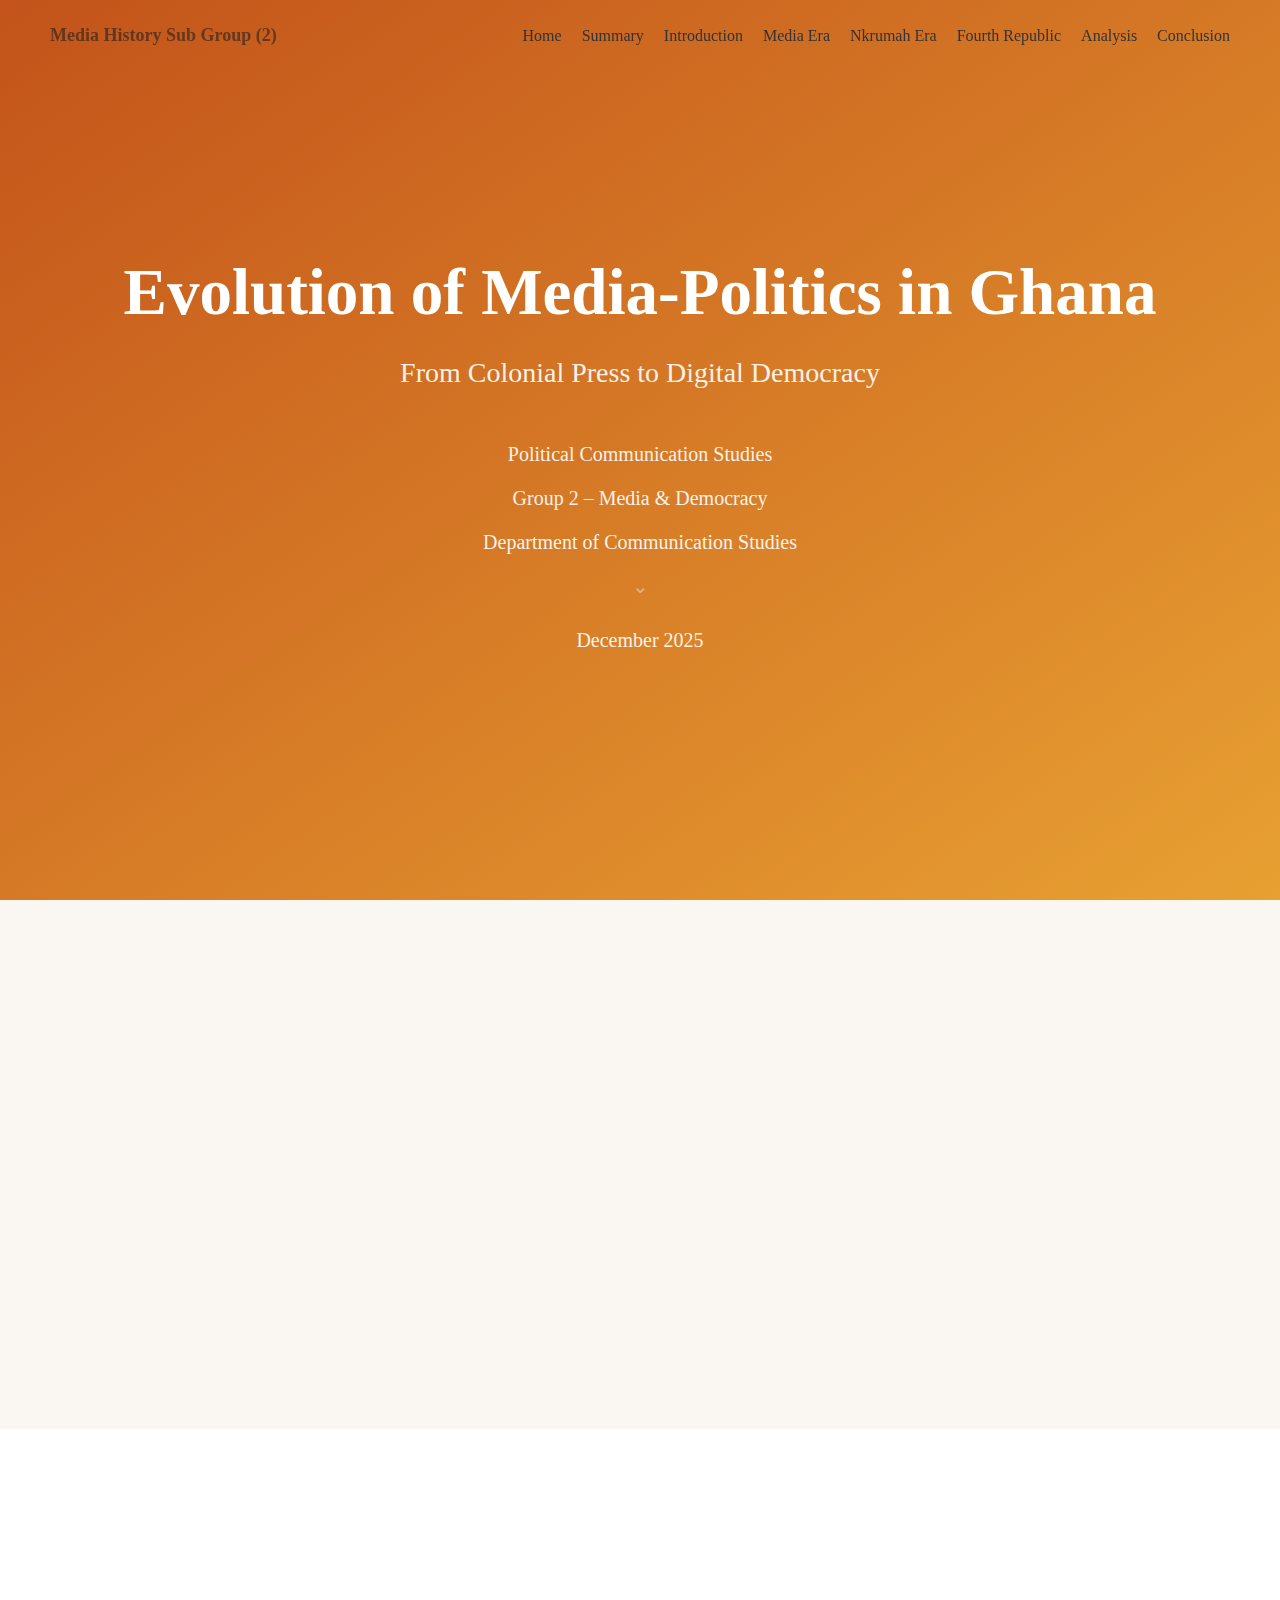
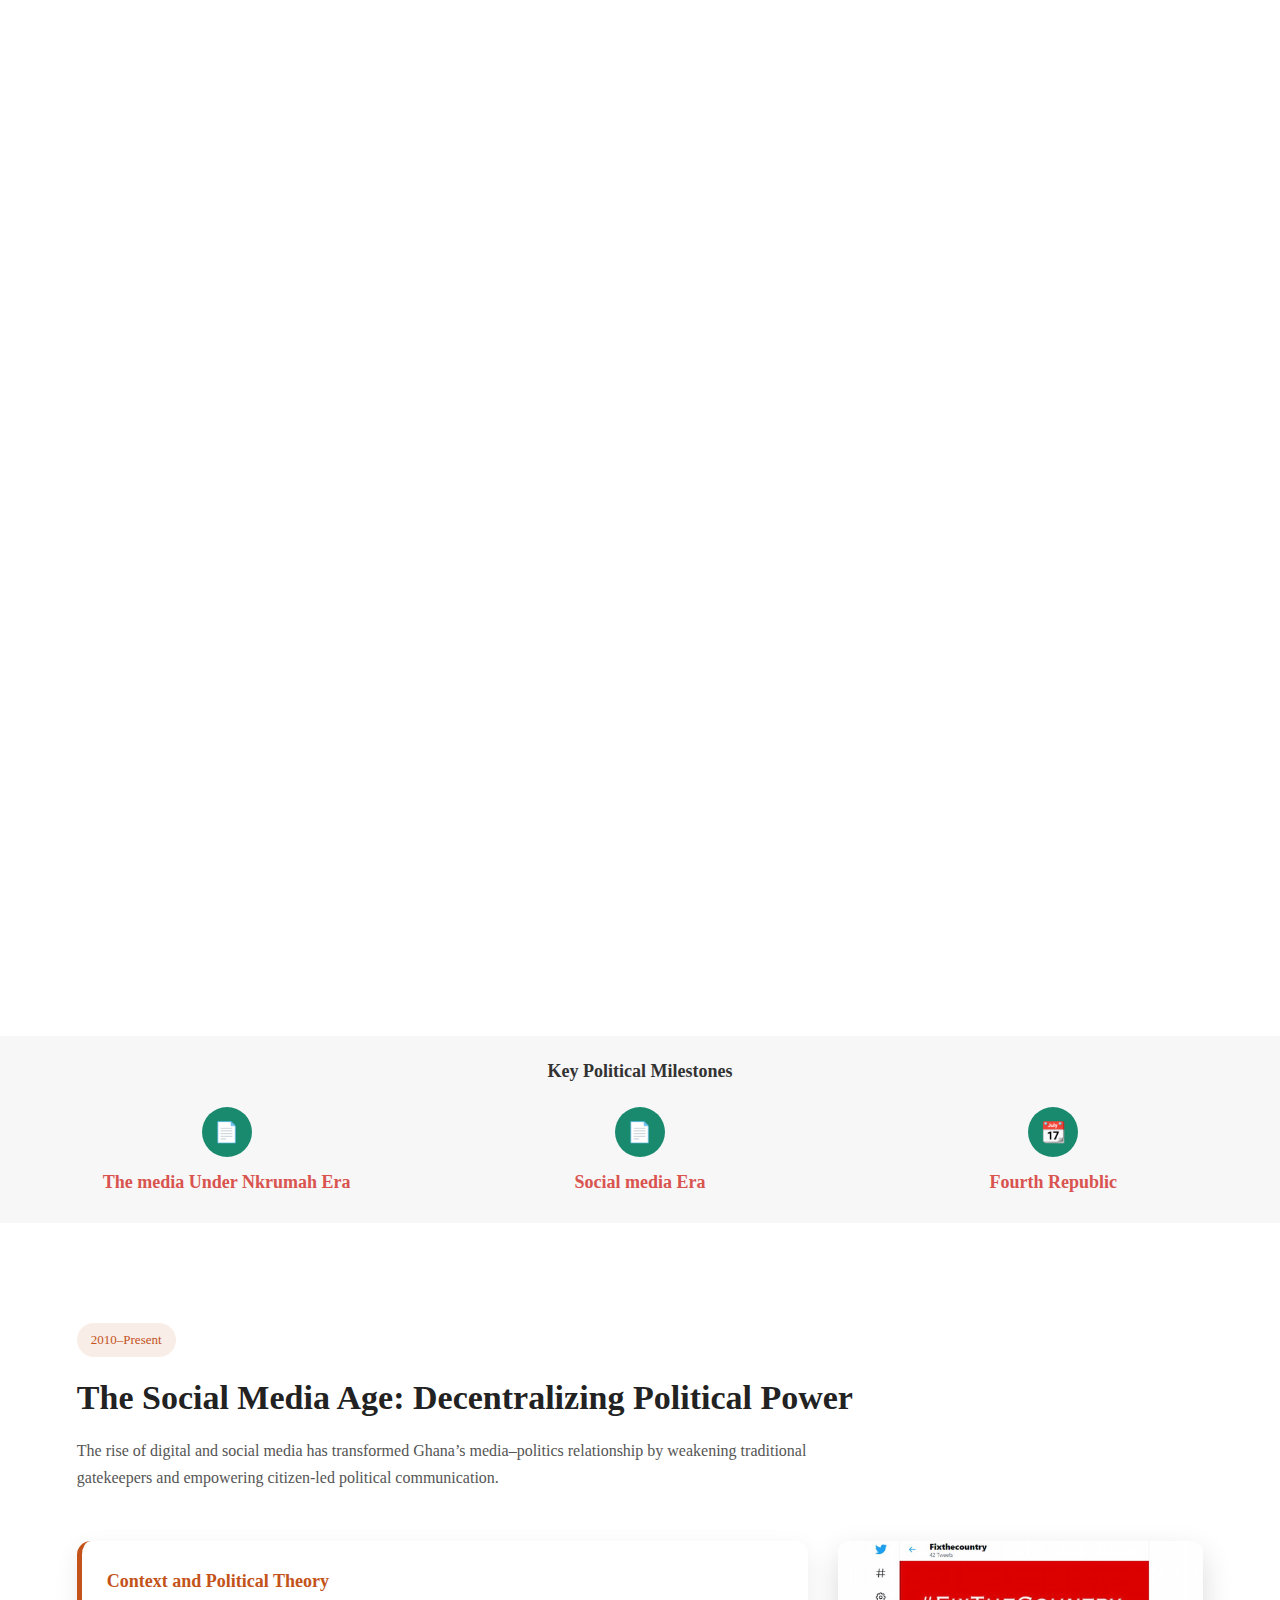
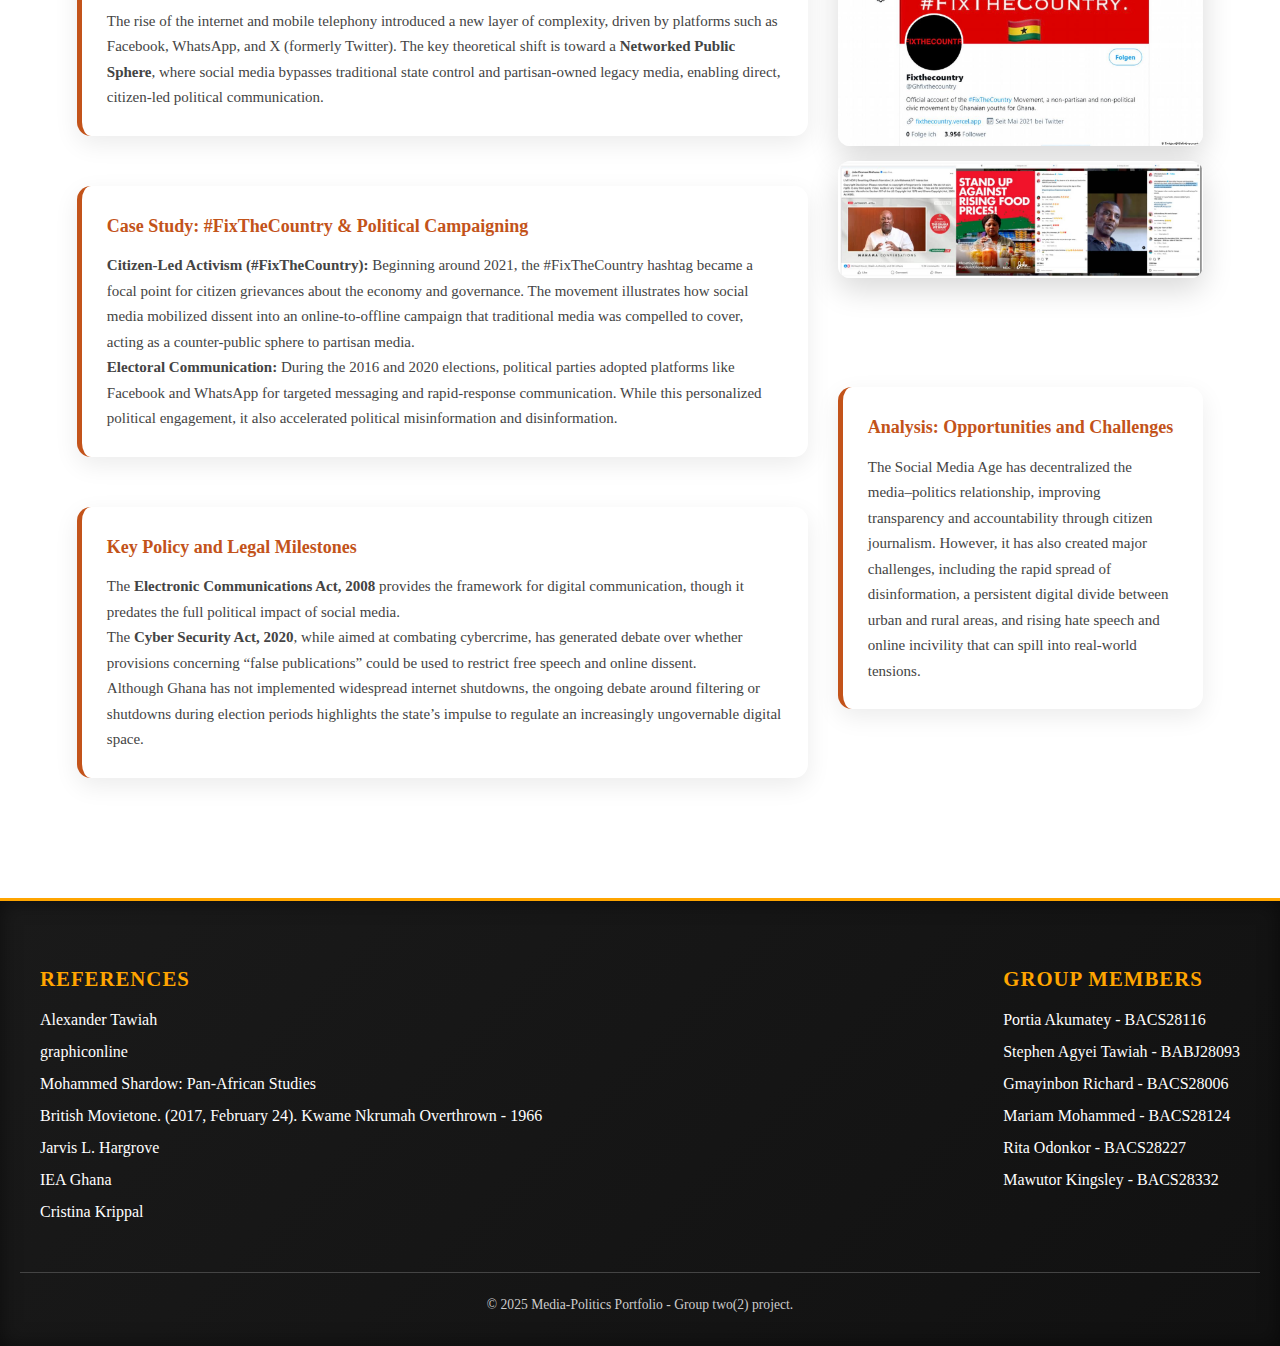
<file: index.html>
<!DOCTYPE html>
<html lang="en">
<head>
    <meta charset="UTF-8">
    <meta name="viewport" content="width=device-width, initial-scale=1.0">
    <title>Media-Politics Portfolio</title>
    <link rel="stylesheet" href="style.css">
</head>
<body>

<!-- NAVBAR -->
<header id="navbar">
    <div class="logo">Media History Sub Group (2)</div>
    <div class="menu-btn" onclick="toggleMenu()">
    <span></span>
    <span></span>
    <span></span>
</div>

    <nav>
        <ul>
            <li><a href="#home" class="active">Home</a></li>
            <li><a href="#summary">Summary</a></li>
            <li><a href="#intro">Introduction</a></li>
            <li><a href="#social-media-era">Media Era</a></li>
            <li><a href="nkrumah.html#nkrumah">Nkrumah Era</a></li>

            <li><a href="Nkrumah.html#republic">Fourth Republic</a></li>
            <li><a href="comclusion.html#analysis">Analysis</a></li>
            <li><a href="comclusion.html#conclusion">Conclusion</a></li>
            
        </ul>
    </nav>
</header>

<!-- COVER PAGE -->
<section id="home" class="cover">
    <h1>Evolution of Media-Politics in Ghana</h1>
    <p><h2>From Colonial Press to Digital Democracy</h2></p>

    <div class="cover-details">
        <p> Political Communication Studies</p>
        <p> Group 2 – Media & Democracy</p>
        <p>Department of Communication Studies</p>
         <div class="mid-arrow">⌄</div>
        <p class="date">December 2025</p>
    </div>
   

</section>
 
<section id="summary" class="summary-section">
    <div class="container">
        <h2 class="section-title fade-on-scroll">Executive Summary</h2>
        <div class="title-underline fade-on-scroll"></div>

        <p class="summary-text fade-on-scroll">
            This portfolio examines the transformative journey of Ghana's media landscape 
            from colonial censorship through post-independence state control to contemporary 
            digital democracy. Spanning three critical eras the 
            Nkrumah's developmental journalism (1957-1966), the Fourth Republic's 
            (1992-present) and Social Media Era (2010 - present )  we analyze how press freedom, political ideology, 
            and technological innovation have shaped democratic discourse. Through case 
            studies of landmark publications, policy analysis, and multimedia evidence, we 
            demonstrate that Ghana's media evolution reflects broader struggles between 
            authoritarian control and democratic expression. The rise of social media 
            activism, exemplified by movements like #FixTheCountry, signals a new chapter 
            where citizens bypass traditional gatekeepers, yet face emerging challenges of 
            misinformation and digital regulation.
        </p>
    </div>
</section>

<section id="intro" class="intro-section">
    <div class="container">

        <!-- Section Title -->
        <h2 class="section-title fade-on-scroll">Introduction</h2>
        <div class="title-underline fade-on-scroll"></div>

        <!-- Two-Column Content Wrapper -->
        <div class="intro-grid">

            <!-- Box 1 -->
            <div class="intro-box fade-on-scroll">
                <h3>Historical Context</h3>
                <p>
                    1957: Ghana gained independence from British colonial rule, with Kwame Nkrumah as prime minister, marking a significant shift in the country's media landscape. The press was largely seen as a tool for nationalism and development.
 1960: Ghana became a republic, with Nkrumah as president. The media was heavily regulated, with the government controlling key outlets.
 1966: Nkrumah was overthrown in a military coup, leading to a period of political instability and media repression.
 1979-1981: Hilla Limann led a civilian government, which was overthrown by Jerry Rawlings. The media continued to face restrictions
                </p>
            </div>

            <!-- Box 2 -->
            <div class="intro-box fade-on-scroll">
                <h3>Media & Nation-Building</h3>
                <p>
                     Accountability: Media holds leaders accountable, exposing corruption and mismanagement, as seen in various investigative journalism pieces.
 Information dissemination: Media informs citizens about government policies, elections, and social issues, shaping public discourse.
 Platform for voices: Media provides a platform for diverse voices and opinions, promoting inclusivity.
 Democracy strengthening: Media promotes transparency, free speech, and citizen engagement, essential for a healthy democracy.

                </p>

                
            </div>
            <div class="intro-box fade-on-scroll">
                <p>
                   1992: Constitution established multiparty democracy (Fourth Republic), guaranteeing press freedom. This marked a significant turning point for Ghana's media.
 1993: Rawlings became president under the new constitution. The media began to flourish, with more outlets and diverse voices.
20 01: John Kufuor became president, marking a peaceful transition. Media continued to grow, with increased focus on accountability.
2009: Atta Mills took office, another peaceful transition. Media played a crucial role in scrutinizing government actions.
 2012: John Mahama became president after Mills' death. Media faced challenges, including attacks on journalists.
 2017: Nana Akufo-Addo became president. Media continues to play a vital role in Ghana's democracy.

                <p>
                   
                </p>
            </div>
            <div class="intro-box fade-on-scroll">
                <p>
                In Ghana's context, media has played a significant role in shaping public discourse, promoting democracy, and holding leaders accountable, with examples including:
 The role of newspapers like the Daily Graphic and Ghanaian Times
 The impact of radio, particularly in local languages
 The rise of online media and citizen journalism
 Challenges faced by journalists, including attacks and intimidation
                </p>

                <p>
                    
                </p>
            </div>

        </div>
    </div>
</section>
<section>
    <div class="milestones-section">
        <h2>Key Political Milestones</h2>
        <div class="milestones-container">
            <div class="milestone">
                <div class="icon flag-icon"></div>
                <div class="year">The media Under Nkrumah Era</div>
                <div class="description"></div>
            </div>
            <div class="milestone">
                <div class="icon document-icon"></div>
                <div class="year">Social media Era </div>
                <div class="description"></div>
            </div>
            <div class="milestone">
                <div class="icon calendar-icon"></div>
                <div class="year">Fourth Republic </div>
                <div class="description"></div>
            </div>
 </section>
 

<section class="media-era" id="social-media-era">

  <!-- SECTION HEADER -->
 <div class="era-header">
    <span class="era-tag">2010–Present</span>
    <h2>The Social Media Age: Decentralizing Political Power</h2>
    <p>
      The rise of digital and social media has transformed Ghana’s media–politics
      relationship by weakening traditional gatekeepers and empowering
      citizen-led political communication.
    </p>
  </div>

  <!-- CONTENT GRID -->
  <div class="era-grid">

    <!-- LEFT: TEXT CONTENT -->
    <div class="era-content">

      <div class="era-card">
        <h3>Context and Political Theory</h3>
        <p>
          The rise of the internet and mobile telephony introduced a new layer of
          complexity, driven by platforms such as Facebook, WhatsApp, and X
          (formerly Twitter). The key theoretical shift is toward a
          <strong>Networked Public Sphere</strong>, where social media bypasses
          traditional state control and partisan-owned legacy media, enabling
          direct, citizen-led political communication.
        </p>
      </div>

      <div class="era-card">
        <h3>Case Study: #FixTheCountry & Political Campaigning</h3>
        <p>
          <strong>Citizen-Led Activism (#FixTheCountry):</strong> Beginning around
          2021, the #FixTheCountry hashtag became a focal point for citizen
          grievances about the economy and governance. The movement illustrates
          how social media mobilized dissent into an online-to-offline campaign
          that traditional media was compelled to cover, acting as a
          counter-public sphere to partisan media.
        </p>
        <p>
          <strong>Electoral Communication:</strong> During the 2016 and 2020
          elections, political parties adopted platforms like Facebook and
          WhatsApp for targeted messaging and rapid-response communication.
          While this personalized political engagement, it also accelerated
          political misinformation and disinformation.
        </p>
      </div>

      <div class="era-card">
        <h3>Key Policy and Legal Milestones</h3>
        <p>
          The <strong>Electronic Communications Act, 2008</strong> provides the
          framework for digital communication, though it predates the full
          political impact of social media.
        </p>
        <p>
          The <strong>Cyber Security Act, 2020</strong>, while aimed at combating
          cybercrime, has generated debate over whether provisions concerning
          “false publications” could be used to restrict free speech and online
          dissent.
        </p>
        <p>
          Although Ghana has not implemented widespread internet shutdowns, the
          ongoing debate around filtering or shutdowns during election periods
          highlights the state’s impulse to regulate an increasingly ungovernable
          digital space.
        </p>
      </div>

    </div>

    <!-- RIGHT: IMAGES -->
<div>
    <div class="era-images">
      <img src="images/media1.jpeg">
      <img src="images/media2.jpeg" alt="Digital political campaigning and citizen engagement">
    </div>
    <br>
    
    <br><br><br>
    <div class="era-card">
        <h3> Analysis: Opportunities and Challenges</h3>
        <p>
          The Social Media Age has decentralized the media–politics relationship,
          improving transparency and accountability through citizen journalism.
          However, it has also created major challenges, including the rapid
          spread of disinformation, a persistent digital divide between urban and
          rural areas, and rising hate speech and online incivility that can spill
          into real-world tensions.
        </p>
      </div>

  </div>
  
</section>

<!-- FOOTER -->
<footer class="site-footer">
    <div class="footer-container">
        <!-- References Section -->
        <div class="footer-references">
            <h3>References</h3>
            <ul>
                <li>Alexander Tawiah</li>
                <li>graphiconline</li>
                <li>Mohammed Shardow: Pan-African Studies</li>
                <li>British Movietone. (2017, February 24). Kwame Nkrumah Overthrown - 1966</li>
                <li>Jarvis L. Hargrove</li>
                <li>IEA Ghana</li>
                <li>Cristina Krippal</li>
            </ul>
        </div>

        <!-- Group Members Section -->
        <div class="footer-group-members">
            <h3>Group Members</h3>
            <ul>
                <li>Portia Akumatey - BACS28116</li>
                <li>Stephen Agyei Tawiah - BABJ28093</li>
                <li>Gmayinbon Richard - BACS28006</li>
                <li>Mariam Mohammed - BACS28124</li>
                <li>Rita Odonkor - BACS28227</li>
                <li>Mawutor Kingsley - BACS28332</li>
            </ul>
        </div>
    </div>
    <p class="footer-bottom">&copy; 2025 Media-Politics Portfolio - Group two(2) project.</p>
</footer>

<script src="script.js"></script>
</body>
</html>
</file>
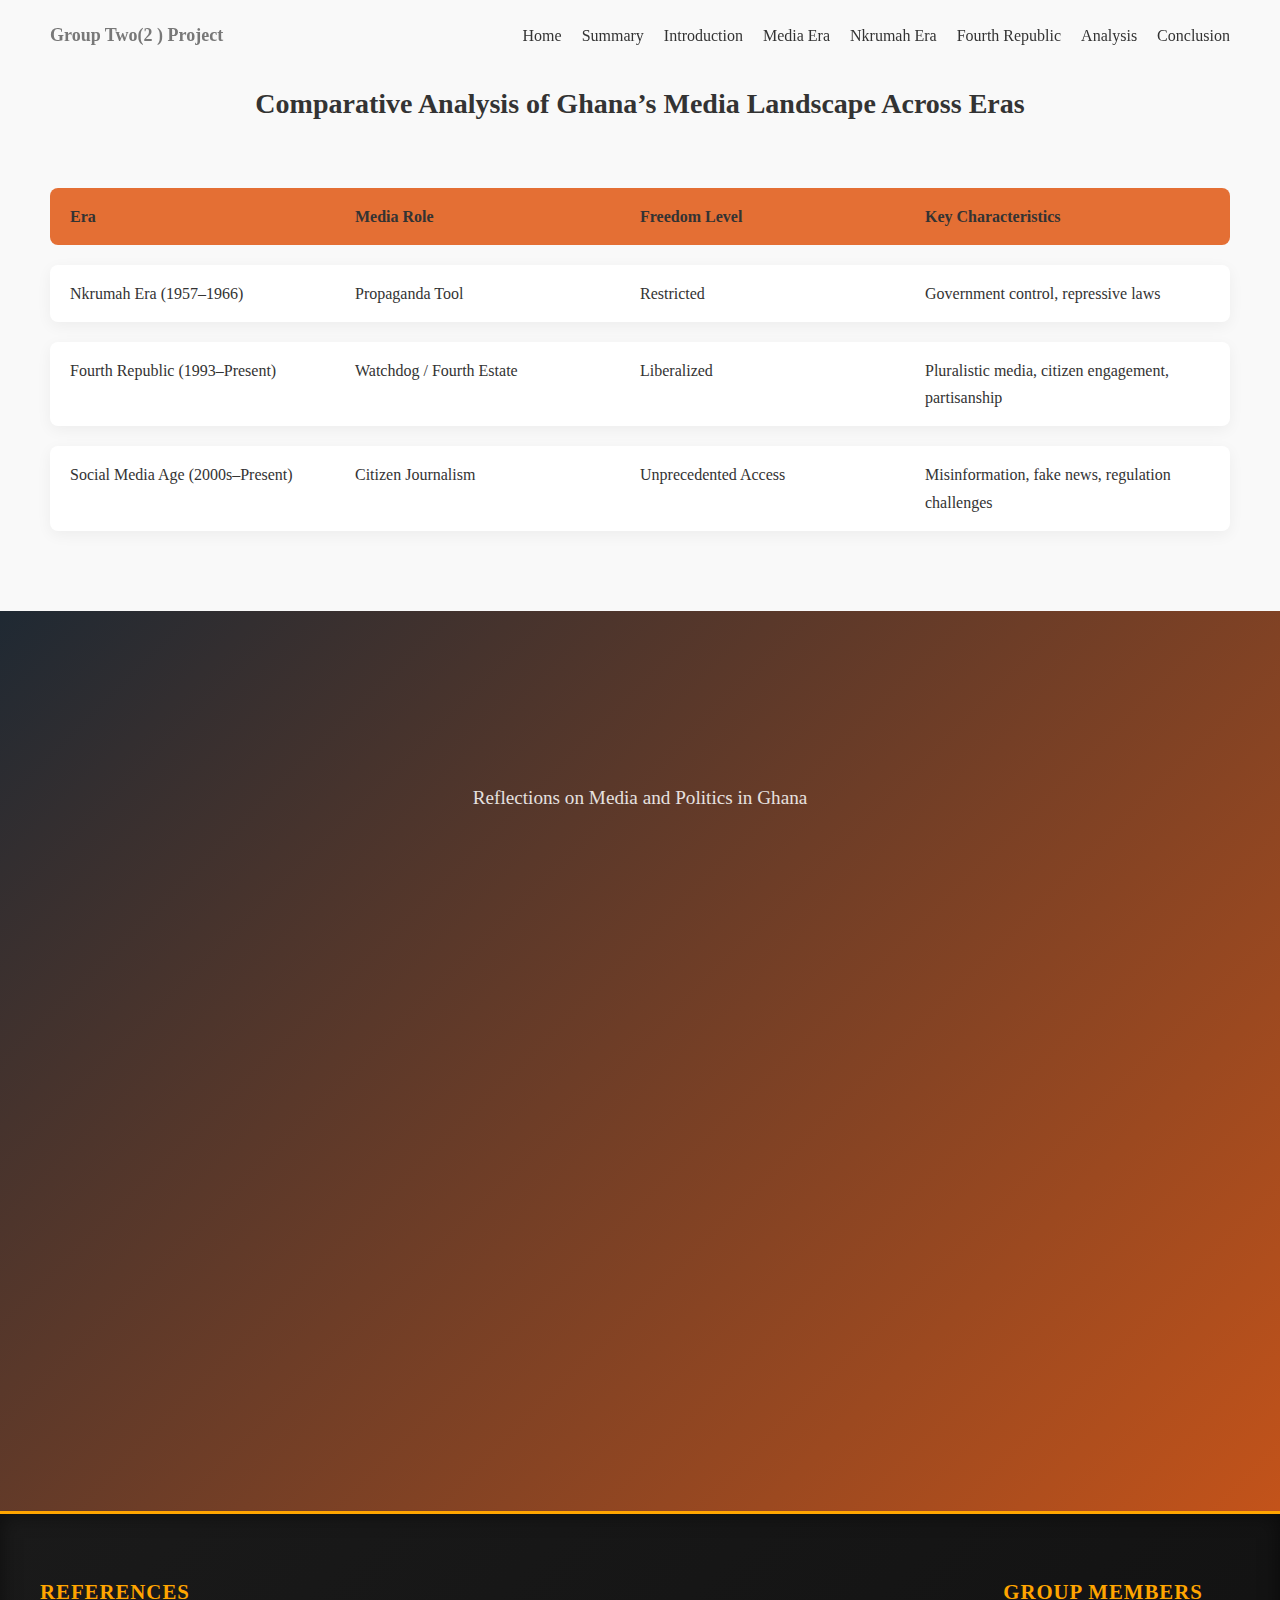
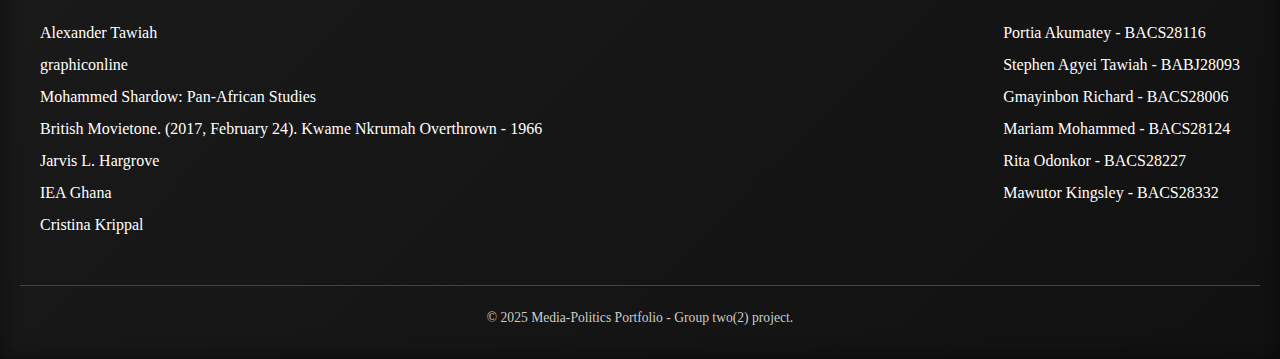
<file: comclusion.html>
<!DOCTYPE html>
<html lang="en">
<head>
    <meta charset="UTF-8">
    <title>Conclusion | Media & Politics</title>
    <meta name="viewport" content="width=device-width, initial-scale=1.0">
    <link rel="stylesheet" href="style.css">
</head>
<body>

<header id="navbar">

    <div class="logo">Group Two(2   ) Project</div>
    <div class="menu-btn" onclick="toggleMenu()">
    <span></span>
    <span></span>
    <span></span>
</div>

    <nav>
        <ul>
             <li><a href="index.html#home">Home</a></li>
            <li><a href="index.html#summary">Summary</a></li>
            <li><a href="index.html#intro">Introduction</a></li>
            <li><a href="index.html#social-media-era"> Media Era</a></li>
           <li><a href="nkrumah.html#nkrumah">Nkrumah Era</a></li>
            <li><a href="Nkrumah.html#republic">Fourth Republic</a></li>
            <li><a href="#analysis">Analysis</a></li>
            <li><a href="#conclusion">Conclusion</a></li>
           
        </ul>
    </nav>

</header>
</header>
<section class="comparison-section reveal" id="analysis">

    <h2 class="comparison-title">
        Comparative Analysis of Ghana’s Media Landscape Across Eras
    </h2>

    <div class="comparison-table">

        <div class="table-header">
            <span>Era</span>
            <span>Media Role</span>
            <span>Freedom Level</span>
            <span>Key Characteristics</span>
        </div>

        <div class="table-row">
            <span>Nkrumah Era (1957–1966)</span>
            <span>Propaganda Tool</span>
            <span>Restricted</span>
            <span>Government control, repressive laws</span>
        </div>

        <div class="table-row">
            <span>Fourth Republic (1993–Present)</span>
            <span>Watchdog / Fourth Estate</span>
            <span>Liberalized</span>
            <span>Pluralistic media, citizen engagement, partisanship</span>
        </div>

        <div class="table-row">
            <span>Social Media Age (2000s–Present)</span>
            <span>Citizen Journalism</span>
            <span>Unprecedented Access</span>
            <span>Misinformation, fake news, regulation challenges</span>
        </div>

    </div>


</section>

<section id="conclusion">
<main class="conclusion-page">
    <div class="conclusion-container">

        <h1 class="conclusion-title">Conclusion</h1>
        <p class="conclusion-subtitle">
            Reflections on Media and Politics in Ghana
        </p>

        <div class="conclusion-text">
            <p>
                Ghana’s media has undergone significant transformations,
                reflecting the country’s political evolution from Nkrumah’s
                restrictive era to the liberalized Fourth Republic and the
                digital social media age.
            </p>

            <p>
                While notable progress has been made in promoting press freedom
                and citizen participation, challenges such as media partisanship
                and political misinformation continue to threaten democratic
                discourse.
            </p>

            <p>
                We hope this project contributes meaningfully to understanding
                the media–politics relationship in Ghana and inspires continued
                efforts to strengthen the nation’s media landscape.
            </p>
        </div>

        <div class="conclusion-thanks">Thank You</div>

    </div>
    </section>
   <!-- FOOTER -->
<footer class="site-footer">
    <div class="footer-container">
        <!-- References Section -->
        <div class="footer-references">
            <h3>References</h3>
            <ul>
                <li>Alexander Tawiah</li>
                <li>graphiconline</li>
                <li>Mohammed Shardow: Pan-African Studies</li>
                <li>British Movietone. (2017, February 24). Kwame Nkrumah Overthrown - 1966</li>
                <li>Jarvis L. Hargrove</li>
                <li>IEA Ghana</li>
                <li>Cristina Krippal</li>
            </ul>
        </div>

        <!-- Group Members Section -->
        <div class="footer-group-members">
            <h3>Group Members</h3>
            <ul>
                <li>Portia Akumatey - BACS28116</li>
                <li>Stephen Agyei Tawiah - BABJ28093</li>
                <li>Gmayinbon Richard - BACS28006</li>
                <li>Mariam Mohammed - BACS28124</li>
                <li>Rita Odonkor - BACS28227</li>
                <li>Mawutor Kingsley - BACS28332</li>
            </ul>
        </div>
    </div>
    <p class="footer-bottom">&copy; 2025 Media-Politics Portfolio - Group two(2) project.</p>
</footer>


<script src="script.js"></script>
</body>
</html>
</file>
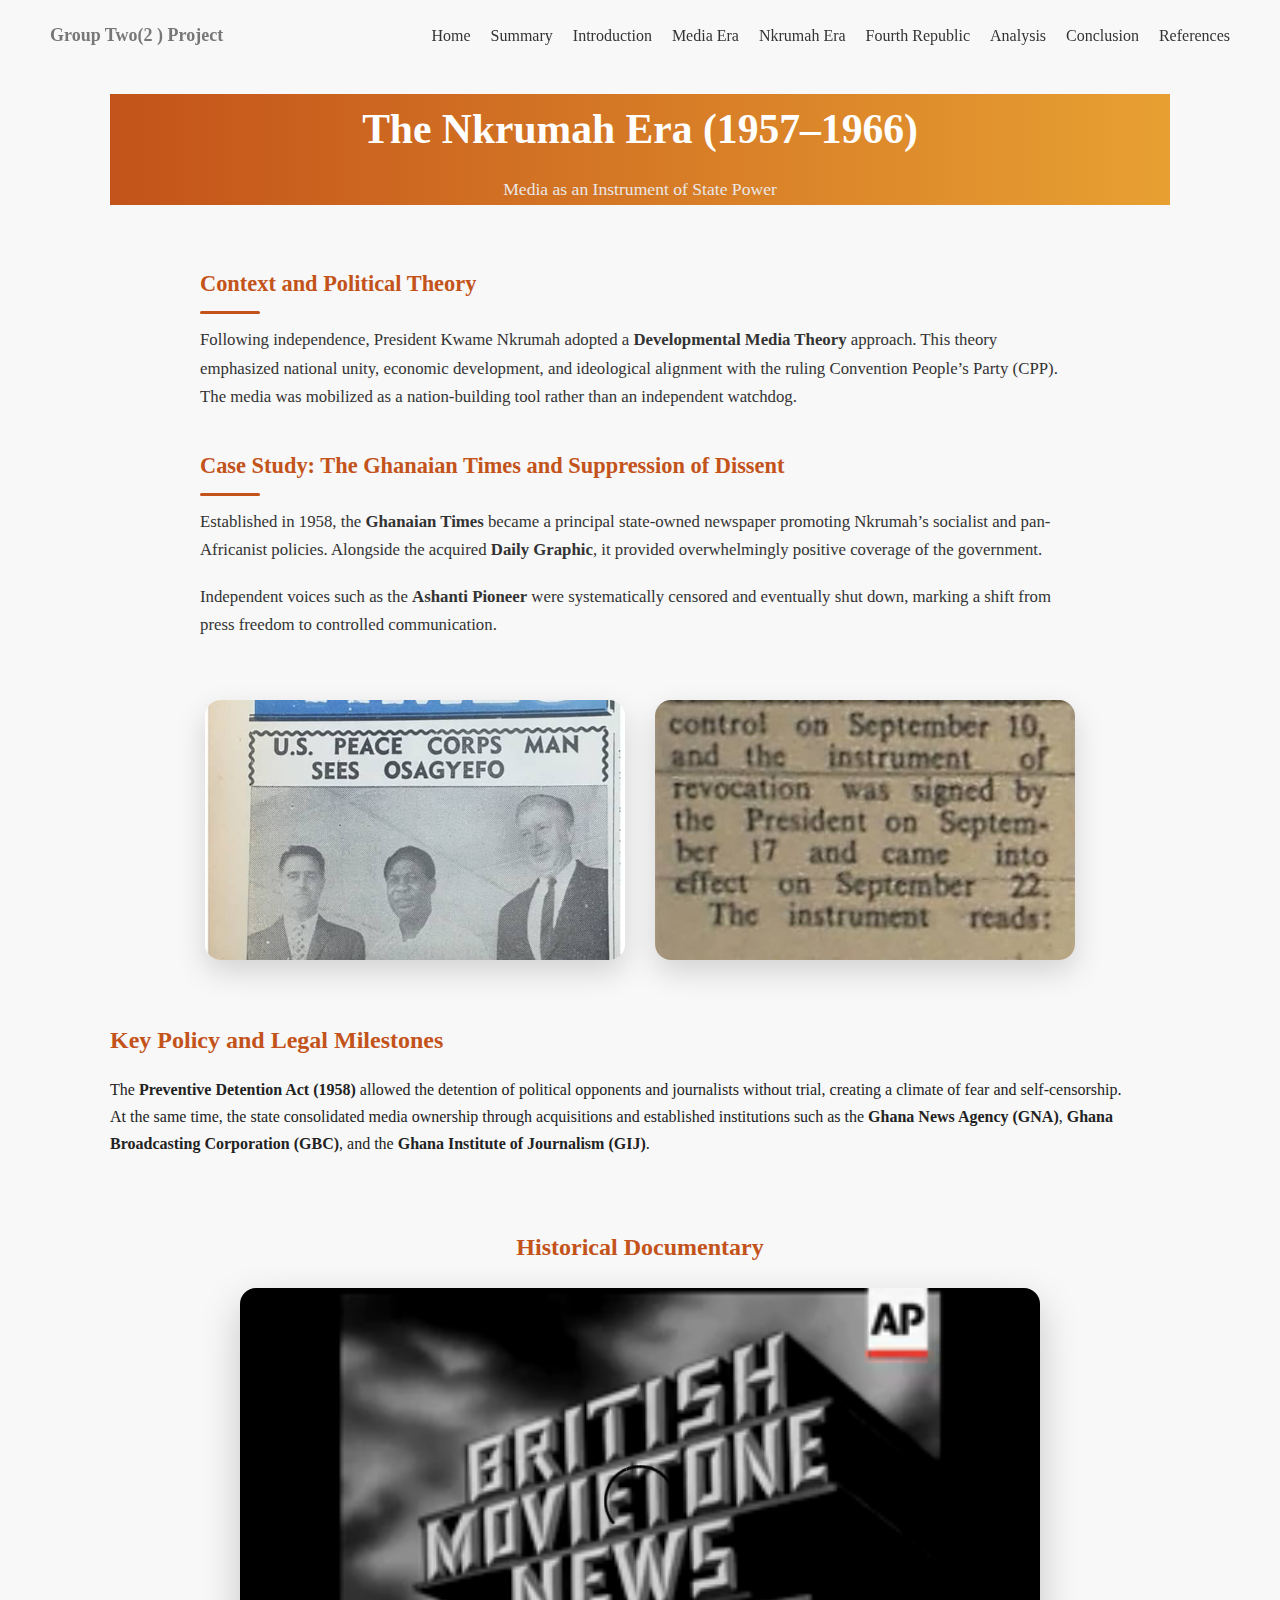
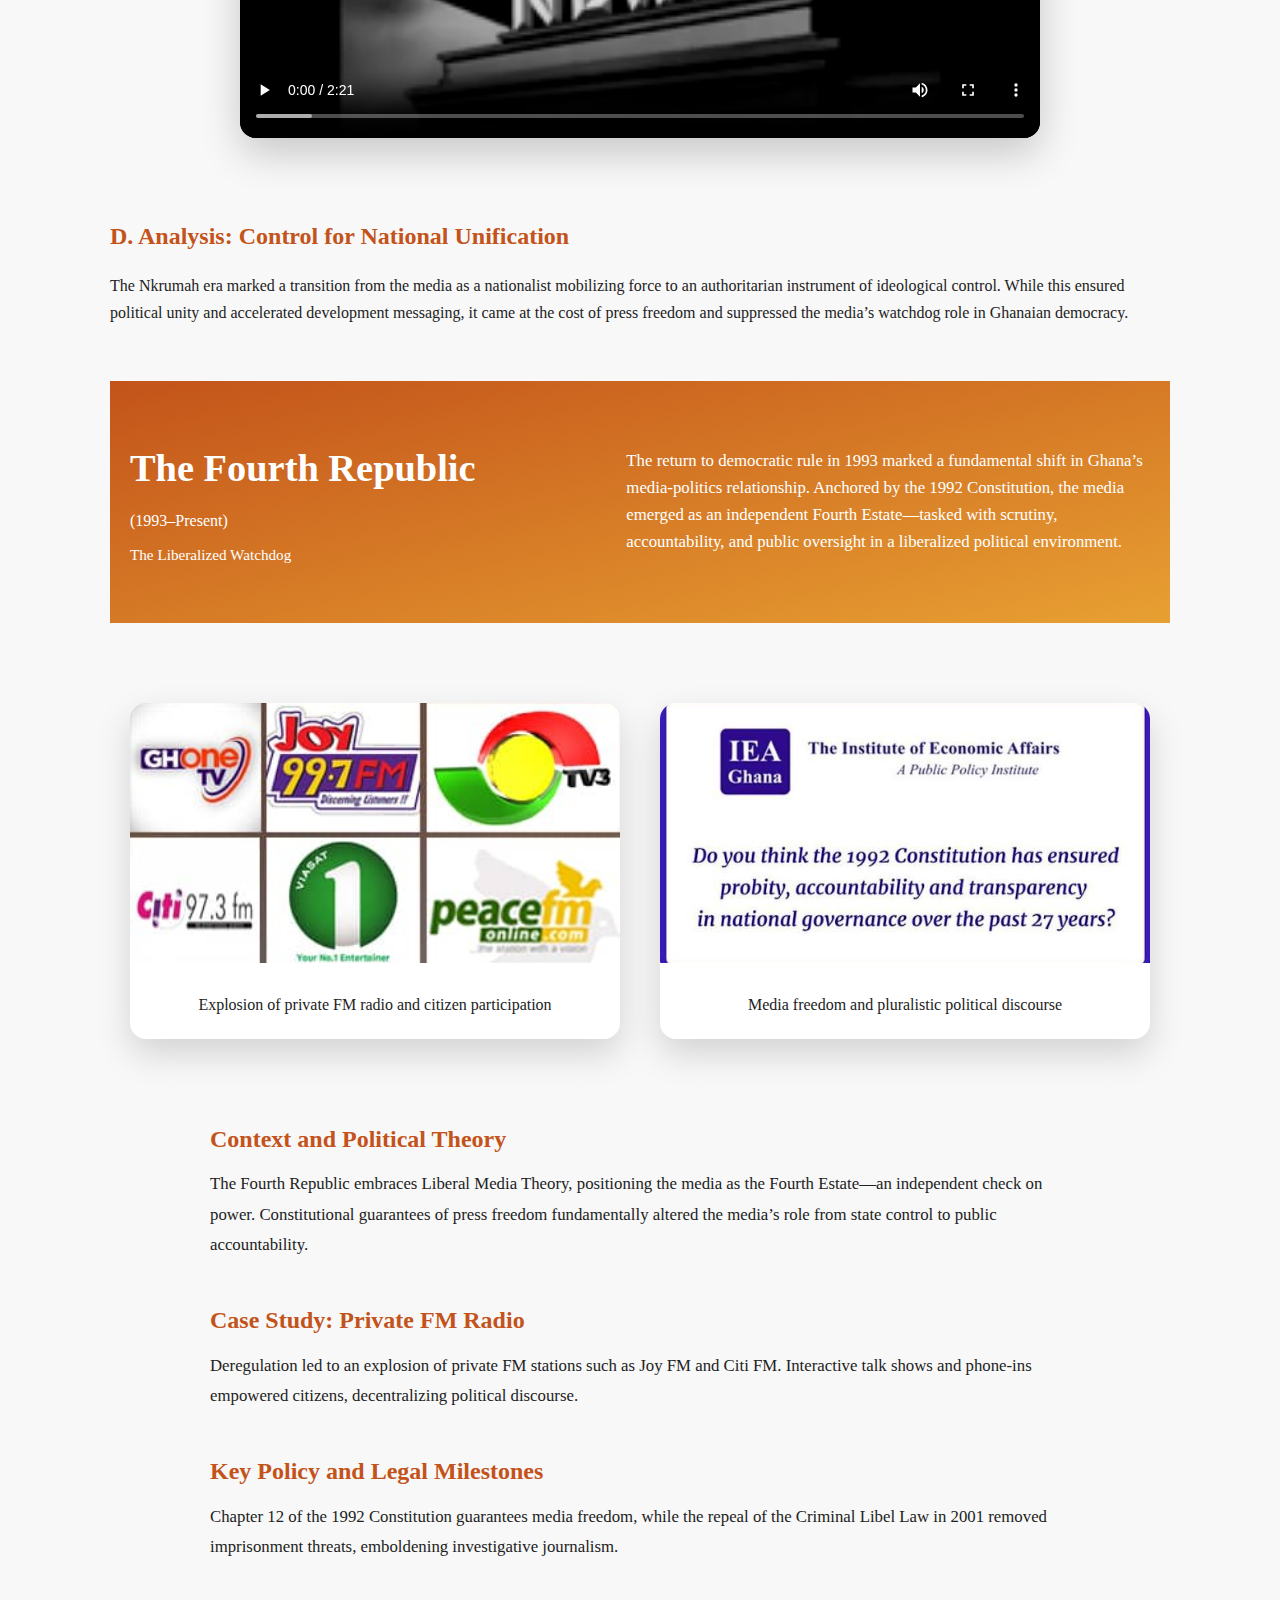
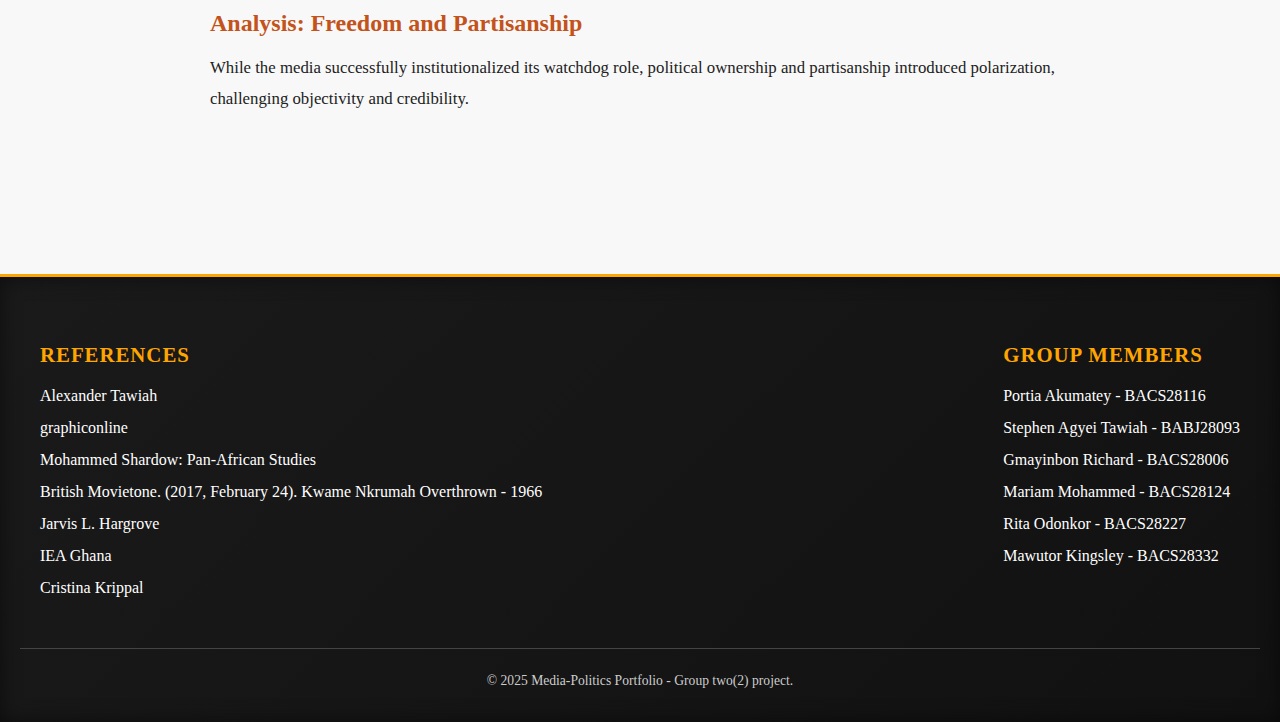
<file: Nkrumah.html>
<!DOCTYPE html>
<html lang="en">
<head>
    <meta charset="UTF-8">
    <title>Nkrumah Era | Media & Politics</title>
    <meta name="viewport" content="width=device-width, initial-scale=1.0">

    <link rel="stylesheet" href="style.css">
</head>
<body>

<header id="navbar">

    <div class="logo">Group Two(2   ) Project</div>
    <div class="menu-btn" onclick="toggleMenu()">
    <span></span>
    <span></span>
    <span></span>
</div>

    <nav>
        <ul>
            <li><a href="index.html#home">Home</a></li>
            <li><a href="index.html#summary">Summary</a></li>
            <li><a href="index.html#intro">Introduction</a></li>
            <li><a href="index.html#social-media-era "> Media Era</a></li>
            <li><a href="#nkrumah">Nkrumah Era</a></li>
            <li><a href="#republic">Fourth Republic</a></li>
            <li><a href="comclusion.html#analysis">Analysis</a></li>
            <li><a href="comclusion.html#conclusion">Conclusion</a></li>
            <li><a href="#references">References</a></li>
        </ul>
    </nav>

</header>
</header>
<br><br>
<main class="nkrumah-full">

    <!-- TITLE -->
   <section class="page-title reveal" id="nkrumah">
        <h1>The Nkrumah Era (1957–1966)</h1>
        <p>Media as an Instrument of State Power</p>
    </section>

    <!-- A -->
   <section class="text-flow reveal">
    <h2>Context and Political Theory</h2>
    <p>
        Following independence, President Kwame Nkrumah adopted a
        <strong>Developmental Media Theory</strong> approach. This theory
        emphasized national unity, economic development, and ideological
        alignment with the ruling Convention People’s Party (CPP).
        The media was mobilized as a nation-building tool rather than
        an independent watchdog.
    </p>

    <h2> Case Study: The Ghanaian Times and Suppression of Dissent</h2>
    <p>
        Established in 1958, the <strong>Ghanaian Times</strong> became a
        principal state-owned newspaper promoting Nkrumah’s socialist
        and pan-Africanist policies. Alongside the acquired
        <strong>Daily Graphic</strong>, it provided overwhelmingly
        positive coverage of the government.
    </p>
    <p>
        Independent voices such as the <strong>Ashanti Pioneer</strong>
        were systematically censored and eventually shut down,
        marking a shift from press freedom to controlled communication.
    </p>
</section>


    <!-- IMAGES -->
    <section class="image-block">
        <img src="images/nkrumah1.jpeg" class="pop" alt="Kwame Nkrumah Address">
        <img src="images/nkrumah2.jpeg" class="pop" alt="State Media Era">
    </section>

    <!-- C -->
    <section class="content-block reveal">
        <h2>Key Policy and Legal Milestones</h2>
        <p>
            The <strong>Preventive Detention Act (1958)</strong> allowed the
            detention of political opponents and journalists without trial,
            creating a climate of fear and self-censorship.
        </p>
        <p>
            At the same time, the state consolidated media ownership through
            acquisitions and established institutions such as the
            <strong>Ghana News Agency (GNA)</strong>,
            <strong>Ghana Broadcasting Corporation (GBC)</strong>,
            and the <strong>Ghana Institute of Journalism (GIJ)</strong>.
        </p>
    </section>

    <!-- VIDEO -->
    <section class="video-block reveal">
        <h2>Historical Documentary</h2>
        <video controls> 
            <source src="images/nku1.mp4" type="video/mp4">
            Your browser does not support video.
        </video>
    </section>

    <!-- D -->
    <section class="content-block reveal">
        <h2>D. Analysis: Control for National Unification</h2>
        <p>
            The Nkrumah era marked a transition from the media as a nationalist
            mobilizing force to an authoritarian instrument of ideological
            control. While this ensured political unity and accelerated
            development messaging, it came at the cost of press freedom
            and suppressed the media’s watchdog role in Ghanaian democracy.
        </p>
    </section>
    <br><br>
     
<section class="fourth-hero" id="republic">

    <div class="fourth-hero-content">

        <!-- LEFT -->
        <div class="fourth-hero-title">
            <h1>The Fourth Republic</h1>
            <span>(1993–Present)</span>
            <p class="tagline">The Liberalized Watchdog</p>
        </div>

        <!-- RIGHT -->
        <div class="fourth-hero-text">
            <p>
                The return to democratic rule in 1993 marked a fundamental
                shift in Ghana’s media-politics relationship. Anchored by
                the 1992 Constitution, the media emerged as an independent
                Fourth Estate—tasked with scrutiny, accountability, and
                public oversight in a liberalized political environment.
            </p>
        </div>

    </div>

</section>

<section class="fourth-images-cards">

    <div class="image-card pop">
        <img src="images/fourth1.jpeg" alt="Private FM Radio">
        <p>Explosion of private FM radio and citizen participation</p>
    </div>

    <div class="image-card pop">
        <img src="images/fourth2.jpeg" alt="Media Freedom">
        <p>Media freedom and pluralistic political discourse</p>
    </div>

</section>
<section class="fourth-details reveal">

    <h2> Context and Political Theory</h2>
    <p>
        The Fourth Republic embraces Liberal Media Theory, positioning
        the media as the Fourth Estate—an independent check on power.
        Constitutional guarantees of press freedom fundamentally altered
        the media’s role from state control to public accountability.
    </p>

    <h2>Case Study: Private FM Radio</h2>
    <p>
        Deregulation led to an explosion of private FM stations such as
        Joy FM and Citi FM. Interactive talk shows and phone-ins empowered
        citizens, decentralizing political discourse.
    </p>

    <h2>Key Policy and Legal Milestones</h2>
    <p>
        Chapter 12 of the 1992 Constitution guarantees media freedom,
        while the repeal of the Criminal Libel Law in 2001 removed
        imprisonment threats, emboldening investigative journalism.
    </p>

    <h2> Analysis: Freedom and Partisanship</h2>
    <p>
        While the media successfully institutionalized its watchdog role,
        political ownership and partisanship introduced polarization,
        challenging objectivity and credibility.
    </p>

</section>
</main>

<!-- FOOTER -->
<footer class="site-footer">
    <div class="footer-container">
        <!-- References Section -->
        <div class="footer-references">
            <h3>References</h3>
            <ul>
                <li>Alexander Tawiah</li>
                <li>graphiconline</li>
                <li>Mohammed Shardow: Pan-African Studies</li>
                <li>British Movietone. (2017, February 24). Kwame Nkrumah Overthrown - 1966</li>
                <li>Jarvis L. Hargrove</li>
                <li>IEA Ghana</li>
                <li>Cristina Krippal</li>
            </ul>
        </div>

        <!-- Group Members Section -->
        <div class="footer-group-members">
            <h3>Group Members</h3>
            <ul>
                <li>Portia Akumatey - BACS28116</li>
                <li>Stephen Agyei Tawiah - BABJ28093</li>
                <li>Gmayinbon Richard - BACS28006</li>
                <li>Mariam Mohammed - BACS28124</li>
                <li>Rita Odonkor - BACS28227</li>
                <li>Mawutor Kingsley - BACS28332</li>
            </ul>
        </div>
    </div>
    <p class="footer-bottom">&copy; 2025 Media-Politics Portfolio - Group two(2) project.</p>
</footer>




<script src="script.js"></script>

</body>
</html>
</file>
<file: style.css>
/* RESET */
* {
    margin: 0;
    padding: 0;
    box-sizing: border-box;
    font-family: "Georgia", serif;
}

/* NAVBAR */
header {
    width: 100%;
    position: fixed;
    top: 0;
    left: 0;
    padding: 20px 50px;
    display: flex;
    justify-content: space-between;
    align-items: center;
    transition: 0.4s ease;
    z-index: 1000;
}

header nav ul {
    display: flex;
    gap: 20px;
    list-style: none;
}

header nav ul li a {
    text-decoration: none;
    font-size: 16px;
    color: #333;
    transition: 0.3s;
    /* HOVER EFFECT */
    header nav ul li a:hover {
    color: #f57c00;
}

}

header .logo {
    font-weight: bold;
    font-size: 18px;
    opacity: 0.6;
}

/* When Scrolled */
header.scrolled {
    background: white;
    box-shadow: 0 2px 8px rgba(0,0,0,0.15);
    padding: 15px 50px;
}


/* COVER SECTION */
.cover {
    height: 100vh;
    width: 100%;
    padding: 0 40px;
    background: linear-gradient(to bottom right, #c3531a, #e8a032);
    display: flex;
    flex-direction: column;
    justify-content: center;
    text-align: center;
    color: white;
    position: relative;
}

.cover h1 {
    padding-top: 2%;
    font-size: 65px;
    font-weight: 800;
    line-height: 1.1;
}

.cover h2 {
    font-size: 28px;
    margin-top: 20px;
    opacity: 0.9;
    font-weight: 300;
}

.cover-details {
    margin-top: 40px;
    font-size: 20px;
    opacity: 0.9;
}

.cover-details p {
    margin-bottom: 10px;
}

.date {
    margin-top: 20px;
}
/* Mid arrow between text */
.mid-arrow {
    font-size: 20px;
    color: rgba(255, 255, 255, 0.45); /* lighter */
    margin: 5px 0;
    animation: fadeMove 1.4s infinite ease-in-out;
}

/* subtle fade + move animation */
@keyframes fadeMove {
    0%   { opacity: 0.4; transform: translateY(0); }
    50%  { opacity: 0.8; transform: translateY(4px); }
    100% { opacity: 0.4; transform: translateY(0); }
}

/* EXECUTIVE SUMMARY SECTION */
.summary-section {
    padding: 40px 40px;
    background: #faf7f2; /* soft neutral background */
    color: #333;
}

.summary-section .container {
    max-width: 900px;
    margin: auto;
    text-align: center;
}

/* Title */
.section-title {
    font-size: 42px;
    font-weight: 700;
    margin-bottom: 10px;
    opacity: 0;
    animation: fadeSlide 1s ease forwards;
}

/* Animated underline */
.title-underline {
    width: 0;
    height: 4px;
    margin: 0 auto 40px auto;
    background: linear-gradient(to right, #c3531a, #e8a032);
    border-radius: 5px;
    animation: expandLine 1.2s ease forwards;
}

/* Summary text animation */
.summary-text {
    font-size: 20px;
    line-height: 1.8;
    opacity: 0;
    animation: fadeIn 1.6s ease forwards;
}
/* Default hidden state */
.fade-on-scroll {
    opacity: 0;
    transform: translateY(20px);
    transition: all 0.9s ease;
}

/* When visible */
.fade-on-scroll.visible {
    opacity: 1;
    transform: translateY(0);
}

/* Underline animation */
.title-underline {
    height: 4px;
    width: 0;
    margin: 0 auto 40px;
    background: linear-gradient(to right, #c3531a, #e8a032);
    border-radius: 5px;
    transition: width 0.9s ease;
}

.title-underline.visible {
    width: 160px;
}

/* INTRODUCTION SECTION */
.intro-section {
    padding: 40px 40px;
    background: white;
    color: #333;
}

.intro-section .container {
    max-width: 1100px;
    margin: auto;
    text-align: center;
}

/* 2-Column Grid */
.intro-grid {
    margin-top: 60px;
    display: grid;
    grid-template-columns: 1fr 1fr;
    gap: 40px;
}

/* Content Boxes */
.intro-box {
    padding: 30px;
    border: 2px solid rgba(0,0,0,0.15);
    border-radius: 12px;
    background: #fafafa;
    text-align: left;
    transition: 0.3s;
}

/* Box Hover Effect */
.intro-box:hover {
    border-color: #c3531a;
    box-shadow: 0 4px 18px rgba(0,0,0,0.08);
}

/* Box Titles */
.intro-box h3 {
    font-size: 26px;
    margin-bottom: 15px;
    font-weight: 700;
    color: #c3531a;
}

/* Box Paragraphs */
.intro-box p {
    font-size: 18px;
    line-height: 1.75;
    margin-bottom: 15px;
}

/* RESPONSIVE */
@media screen and (max-width: 850px) {
    .intro-grid {
        grid-template-columns: 1fr;
    }

    /*Mile stone */
}
.milestones-section {
    background-color: #f7f7f7;
    padding: 20px;
    text-align: center;
}

.milestones-section h2 {
    font-size: 18px;
    color: #333;
    margin-bottom: 20px;
}

.milestones-container {
    display: flex;
    justify-content: space-around;
}

.milestone {
    display: flex;
    flex-direction: column;
    align-items: center;
    width: 30%;
}

.icon {
    width: 50px;
    height: 50px;
    border-radius: 50%;
    background-color: #1a8a6f;
    display: flex;
    justify-content: center;
    align-items: center;
    margin-bottom: 10px;
}

.flag-icon::before {
    content: "\📄"; /* Using a flag-like symbol */
    color: #fff;
    font-size: 20px;
}

.document-icon::before {
    content: "\📄"; /* Using a document symbol */
    color: #fff;
    font-size: 20px;
}

.calendar-icon::before {
    content: "\📆"; /* Using a calendar symbol */
    color: #fff;
    font-size: 20px;
}

.year {
    font-size: 18px;
    color: #d9534f;
    font-weight: bold;
    margin-bottom: 5px;
}

.description {
    font-size: 14px;
    color: #666;
}






/* =====================================
   MOBILE RESPONSIVE FIXES
===================================== */
@media (max-width: 768px) {

    /* GENERAL */
    body {
        overflow-x: hidden;
    }

    header {
        padding: 15px 20px;
    }

    /* ---------- NAVBAR ---------- */
    header nav {
        position: fixed;
        top: 0;
        right: -100%;
        background: white;
        height: 100vh;
        width: 70%;
        padding-top: 80px;
        transition: 0.4s;
        box-shadow: -2px 0 10px rgba(0,0,0,0.2);
    }

    header nav ul {
        flex-direction: column;
        gap: 25px;
        padding-left: 30px;
    }

    /* HAMBURGER BUTTON */
    .menu-btn {
        display: block;
        width: 30px;
        height: 25px;
        cursor: pointer;
        position: relative;
    }

    .menu-btn span {
        display: block;
        width: 100%;
        height: 4px;
        background: #333;
        margin: 5px 0;
        transition: 0.3s;
    }

    /* Show mobile menu */
    nav.active {
        right: 0;
    }

    /* ---------- COVER PAGE ---------- */
    .cover h1 {
        font-size: 40px;
    }

    .cover h2 {
        font-size: 20px;
    }

    .cover-details {
        font-size: 16px;
    }

    /* ---------- INTRO SECTION ---------- */
    .intro-grid {
        grid-template-columns: 1fr !important;
        gap: 20px;
    }

    .intro-box {
        padding: 20px;
    }

    /* ---------- MILESTONES ---------- */
    .milestones-container {
        flex-direction: column;
        gap: 20px;
    }

    .milestone {
        width: 100%;
    }


}
.media-era {
  padding: 100px 6%;
  background: #ffffff;
}

.era-header {
  max-width: 800px;
  margin-bottom: 50px;
}

.era-tag {
  display: inline-block;
  padding: 6px 14px;
  font-size: 13px;
  border-radius: 20px;
  background: rgba(195, 83, 26, 0.1);
  color: #c3531a;
  margin-bottom: 12px;
}

.era-header h2 {
  font-size: 34px;
  margin-bottom: 10px;
}

.era-header p {
  font-size: 16px;
  color: #555;
}

/* GRID */
.era-grid {
  display: grid;
  grid-template-columns: 1.2fr 0.8fr;
  gap: 50px;
}

/* TEXT CARDS */
.era-content {
  display: flex;
  flex-direction: column;
  gap: 30px;
}

.era-card {
  background: #fafafa;
  padding: 28px;
  border-radius: 16px;
  border-left: 5px solid #c3531a;
  transition: transform 0.3s ease, box-shadow 0.3s ease;
}

.era-card:hover {
  transform: translateY(-5px);
  box-shadow: 0 15px 35px rgba(0,0,0,0.12);
}

.era-card h3 {
  margin-bottom: 12px;
  color: #c3531a;
  font-size: 18px;
}

.era-card p {
  font-size: 15px;
  line-height: 1.7;
  color: #444;
}

/* IMAGES */
.era-images {
  display: flex;
  flex-direction: column;
  gap: 25px;
}

.era-images img {
  width: 100%;
  border-radius: 18px;
  box-shadow: 0 12px 30px rgba(0,0,0,0.15);
  object-fit: cover;
}

/* RESPONSIVE */
@media (max-width: 900px) {
  .era-grid {
    grid-template-columns: 1fr;
  }
}
/* Make grid support bottom card */
.era-grid {
  display: grid;
  grid-template-columns: 1.2fr 0.8fr;
  gap: 50px;
}

/* Analysis card spans under images */
.era-analysis {
  grid-column: 2 / 3;
  margin-top: 10px;
}

/* Mobile fix */
@media (max-width: 900px) {
  .era-analysis {
    grid-column: 1 / -1;
  }
}
/* ===== GLOBAL RESET ===== */
* {
    box-sizing: border-box;
}

body {
    margin: 0;
    font-family: "Segoe UI", Arial, sans-serif;
    background: #f8f8f8;
    color: #222;
    line-height: 1.7;
}

/* ===== MAIN CONTAINER ===== */
.nkrumah-full {
    max-width: 1100px;
    margin: auto;
    padding: 40px 20px 80px;
}

/* ===== TITLE SECTION ===== */
.page-title {
    text-align: center;
    margin-bottom: 60px;
    background: linear-gradient(to right, #c3531a, #e8a032);
    
}

.page-title h1 {
    font-size: 2.6rem;
    margin-bottom: 10px;
    color: #ffffff;
}

.page-title p {
    font-size: 1.1rem;
    color: #eae7e7;
}

/* ===== CONTENT BLOCKS ===== */
.text-flow {
    max-width: 900px;
    margin: 50px auto;
    padding: 0 10px;
}

.text-flow h2 {
    margin-top: 35px;
    margin-bottom: 12px;
    color: #c3531a;
    font-size: 1.4rem;
}

.text-flow p {
    margin-bottom: 18px;
    font-size: 1.05rem;
    color: #333;
}

/* Subtle divider between major sections */
.text-flow h2::after {
    content: "";
    display: block;
    width: 60px;
    height: 3px;
    background: #c3531a;
    margin-top: 8px;
    border-radius: 2px;
}


.content-block h2 {
    color: #c3531a;
    margin-bottom: 15px;
}

/* ===== IMAGE BLOCK ===== */
.image-block {
    display: flex;
    gap: 30px;
    justify-content: center;
    margin: 60px 0;
    flex-wrap: wrap;
}

.image-block img {
    width: 420px;
    max-width: 100%;
    height: 260px;
    object-fit: cover;
    border-radius: 16px;
    box-shadow: 0 12px 30px rgba(0,0,0,0.15);
}

/* ===== VIDEO BLOCK ===== */
.video-block {
    text-align: center;
    margin: 70px 0;
}

.video-block h2 {
    margin-bottom: 20px;
    color: #c3531a;
}

.video-block video {
    width: 90%;
    max-width: 800px;
    border-radius: 16px;
    box-shadow: 0 15px 40px rgba(0,0,0,0.2);
}

/* ===== ANIMATION STATES (SAFE) ===== */
.reveal,
.pop {
    opacity: 1;            
    transform: none;
}

/* When JS adds .active */
.reveal.active {
    animation: fadeUp 0.9s ease forwards;
}

.pop.active {
    animation: popIn 0.8s ease forwards;
}

/* ===== KEYFRAMES ===== */
@keyframes fadeUp {
    from {
        opacity: 0;
        transform: translateY(40px);
    }
    to {
        opacity: 1;
        transform: translateY(0);
    }
}

@keyframes popIn {
    from {
        opacity: 0;
        transform: scale(0.85);
    }
    to {
        opacity: 1;
        transform: scale(1);
    }
}

/* ===== RESPONSIVE ===== */
@media (max-width: 768px) {
    .page-title h1 {
        font-size: 2rem;
    }

    .content-block {
        padding: 22px;
    }

    .image-block img {
        width: 100%;
        height: 230px;
    }
}
/* ===== FOURTH REPUBLIC SECTION ===== */
.fourth-republic {
    padding: 80px 20px;
    background: linear-gradient(120deg, #fafafa, #ffffff);
}

.fourth-wrapper {
    max-width: 1200px;
    margin: auto;
    display: grid;
    grid-template-columns: 1.4fr 1fr;
    gap: 50px;
    align-items: start;
}

/* TEXT SIDE */
.fourth-text h1 {
    font-size: 2.4rem;
    margin-bottom: 5px;
}

.fourth-text .subtitle {
    color: #c3531a;
    font-weight: 600;
    margin-bottom: 30px;
}

.fourth-text h2 {
    margin-top: 30px;
    margin-bottom: 10px;
    font-size: 1.3rem;
    position: relative;
    padding-left: 15px;
}

.fourth-text h2::before {
    content: "";
    position: absolute;
    left: 0;
    top: 5px;
    width: 4px;
    height: 20px;
    background: #c3531a;
    border-radius: 3px;
}

.fourth-text p {
    font-size: 1.05rem;
    line-height: 1.7;
    margin-bottom: 15px;
    color: #333;
}

/* IMAGE SIDE */
.fourth-images {
    display: flex;
    flex-direction: column;
    gap: 25px;
}

.float-img {
    width: 100%;
    height: 260px;
    object-fit: cover;
    border-radius: 16px;
    box-shadow: 0 15px 35px rgba(0,0,0,0.15);
    transition: transform 0.4s ease, box-shadow 0.4s ease;
}

.float-img:hover {
    transform: translateY(-10px) scale(1.03);
    box-shadow: 0 25px 45px rgba(195,83,26,0.35);
}

/* RESPONSIVE */
@media (max-width: 900px) {
    .fourth-wrapper {
        grid-template-columns: 1fr;
    }

    .fourth-images {
        margin-top: 40px;
    }
}
/* ===== FOURTH REPUBLIC HERO ===== */
.fourth-hero {
    padding: 85px 60px; /* reduced height */
    background: linear-gradient(120deg, #1f2933, #c3531a);
    color: #fff;
}
.fourth-hero {
    padding: 55px 20px; /* reduced height */
    background: linear-gradient(to bottom right, #c3531a, #e8a032);
}


.fourth-hero-content {
    max-width: 1200px;
    margin: auto;
    display: grid;
    grid-template-columns: 1fr 1.2fr;
    gap: 60px;
    align-items: center;
}

.fourth-hero-title h1 {
    font-size: 2.4rem; /* was 3rem */
    margin-bottom: 6px;
}

.fourth-hero-title .tagline {
    margin-top: 8px;
    font-size: 0.95rem;
}

.fourth-hero-text p {
    font-size: 1.05rem;
    line-height: 1.6;
}


/* Responsive */
@media (max-width: 900px) {
    .fourth-hero-content {
        grid-template-columns: 1fr;
        text-align: center;
    }
}
/* ===== IMAGE CARDS ===== */
.fourth-images-cards {
    max-width: 1100px;
    margin: 80px auto;
    padding: 0 20px;
    display: grid;
    grid-template-columns: repeat(2, 1fr);
    gap: 40px;
}

.image-card {
    background: #fff;
    border-radius: 16px;
    overflow: hidden;
    box-shadow: 0 15px 35px rgba(0,0,0,0.15);
    transition: transform 0.4s ease, box-shadow 0.4s ease;
}

.image-card img {
    width: 100%;
    height: 260px;
    object-fit: cover;
}

.image-card p {
    padding: 20px;
    font-weight: 500;
    text-align: center;
}

.image-card:hover {
    transform: translateY(-10px);
    box-shadow: 0 25px 45px rgba(195,83,26,0.35);
}

@media (max-width: 800px) {
    .fourth-images-cards {
        grid-template-columns: 1fr;
    }
}
/* ===== FOURTH DETAILS ===== */
.fourth-details {
    max-width: 900px;
    margin: 80px auto;
    padding: 0 20px;
}

.fourth-details h2 {
    margin-top: 40px;
    margin-bottom: 10px;
    color: #c3531a;
}

.fourth-details p {
    line-height: 1.8;
    font-size: 1.05rem;
}
/* =========================
   CONCLUSION PAGE
========================= */

.conclusion-page {
    min-height: 100vh;
    padding: 80px 20px;
    background: linear-gradient(135deg, #1f2933, #c3531a);
    color: #fff;
}

.conclusion-container {
    max-width: 900px;
    margin: auto;
    text-align: center;
}

/* Title animation */
.conclusion-title {
    font-size: 3rem;
    margin-bottom: 10px;
    opacity: 0;
    animation: slideDown 1s ease forwards;
}

/* Subtitle */
.conclusion-subtitle {
    font-size: 1.2rem;
    opacity: 0.85;
    margin-bottom: 40px;
}

/* Paragraph animation */
.conclusion-text p {
    font-size: 1.1rem;
    line-height: 1.8;
    margin: 20px 0;
    opacity: 0;
    animation: fadeUp 1.2s ease forwards;
}

/* Stagger animation */
.conclusion-text p:nth-child(1) { animation-delay: 0.4s; }
.conclusion-text p:nth-child(2) { animation-delay: 0.7s; }
.conclusion-text p:nth-child(3) { animation-delay: 1s; }

/* Thank you */
.conclusion-thanks {
    margin-top: 50px;
    font-size: 2rem;
    font-weight: bold;
    opacity: 0;
    animation: slideUp 1.3s ease forwards;
    animation-delay: 1.4s;
}

/* Animations */
@keyframes slideDown {
    from { opacity: 0; transform: translateY(-40px); }
    to { opacity: 1; transform: translateY(0); }
}

@keyframes fadeUp {
    from { opacity: 0; transform: translateY(30px); }
    to { opacity: 1; transform: translateY(0); }
}

@keyframes slideUp {
    from { opacity: 0; transform: translateY(40px); }
    to { opacity: 1; transform: translateY(0); }
}
/* =======================
   COMPARISON SECTION
   ======================= */
.comparison-section {
    padding: 80px 50px;
    background: #f9f9f9; /* soft background to separate section */
    display: flex;
    flex-direction: column;
    gap: 40px;
}

.comparison-section .comparison-title {
    font-size: 28px;
    font-weight: 700;
    text-align: center;
    color: #333;
    margin-bottom: 20px;
    position: relative;
}

/* Table container */
.comparison-table {
    display: grid;
    grid-template-columns: 1fr;
    gap: 20px;
}

/* Table Header (first row) */
.comparison-table .table-header {
    display: grid;
    grid-template-columns: repeat(4, 1fr);
    background: #e46f34;
    color: #fff;
    padding: 15px 20px;
    font-weight: 700;
    border-radius: 8px;
}

/* Table Rows */
.comparison-table .table-row {
    display: grid;
    grid-template-columns: repeat(4, 1fr);
    background: #fff;
    padding: 15px 20px;
    border-radius: 8px;
    box-shadow: 0 4px 15px rgba(0,0,0,0.05);
    transition: transform 0.3s ease, box-shadow 0.3s ease;
    cursor: default;
}

.comparison-table .table-row:hover {
    transform: translateY(-5px);
    box-shadow: 0 10px 25px rgba(0,0,0,0.1);
}

/* Cell content styling */
.comparison-table span {
    font-size: 16px;
    color: #333;
}

/* Responsive: Stack columns on smaller screens */
@media (max-width: 900px) {
    .comparison-table .table-header,
    .comparison-table .table-row {
        grid-template-columns: 1fr;
        display: flex;
        flex-direction: column;
        gap: 10px;
    }
    .comparison-table .table-header span {
        font-size: 18px;
    }
    .comparison-table .table-row span {
        font-size: 16px;
    }
}
/* Footer Styling - Rich Background */
.site-footer {
    background: linear-gradient(135deg, #1a1a1a, #111111); /* Dark gradient for depth */
    color: #fff; /* White text */
    padding: 50px 20px;
    font-family: Arial, sans-serif;
    box-shadow: inset 0 0 20px rgba(0, 0, 0, 0.5); /* subtle inner shadow for richness */
}

.footer-container {
    display: flex;
    flex-wrap: wrap;
    justify-content: space-between;
    max-width: 1200px;
    margin: 0 auto;
}

.footer-container h3 {
    color: #FFA500; /* Orange headers for contrast */
    margin-bottom: 12px;
    font-size: 1.3rem;
    text-transform: uppercase;
    letter-spacing: 1px;
}

.footer-container ul {
    list-style-type: none;
    padding: 0;
    margin: 0;
}

.footer-container li {
    margin-bottom: 8px;
    font-size: 1rem;
    line-height: 1.5;
    transition: color 0.3s;
}

.footer-container li:hover {
    color: #FFA500; /* Highlight on hover for interactivity */
}

.footer-bottom {
    text-align: center;
    margin-top: 40px;
    font-size: 0.85rem;
    color: #ccc;
    border-top: 1px solid #444;
    padding-top: 20px;
}

/* Responsive: stack on smaller screens */
@media (max-width: 768px) {
    .footer-container {
        flex-direction: column;
        gap: 25px;
    }
}
html {
    scroll-behavior: smooth;
}

.site-footer {
    background: linear-gradient(135deg, #1a1a1a, #111111);
    color: #fff;
    padding: 60px 20px 30px 20px; /* extra top padding to separate from content */
    font-family: Arial, sans-serif;
    border-top: 3px solid #FFA500; /* optional for visual separation */
}
.era-grid {
    display: grid;
    grid-template-columns: 2fr 1fr;
    gap: 30px;
}

/* MOBILE FIX */
@media (max-width: 768px) {
    .era-grid {
        grid-template-columns: 1fr;
    }
}
.era-images {
    display: flex;
    flex-direction: column;
    gap: 15px;
}

.era-images img {
    width: 100%;
    height: auto;
    border-radius: 12px;
    object-fit: cover;
}
.era-card {
    background: #fff;
    padding: 25px;
    border-radius: 14px;
    box-shadow: 0 8px 25px rgba(0,0,0,0.08);
    margin-bottom: 20px;
}

@media (max-width: 768px) {
    .era-card {
        padding: 20px;
    }
}
@media (max-width: 768px) {
    .era-header h2 {
        font-size: 1.6rem;
        text-align: center;
    }

    .era-header p {
        text-align: justify;
        font-size: 0.95rem;
    }

    .era-tag {
        display: inline-block;
        margin-bottom: 10px;
    }
}
</file>
